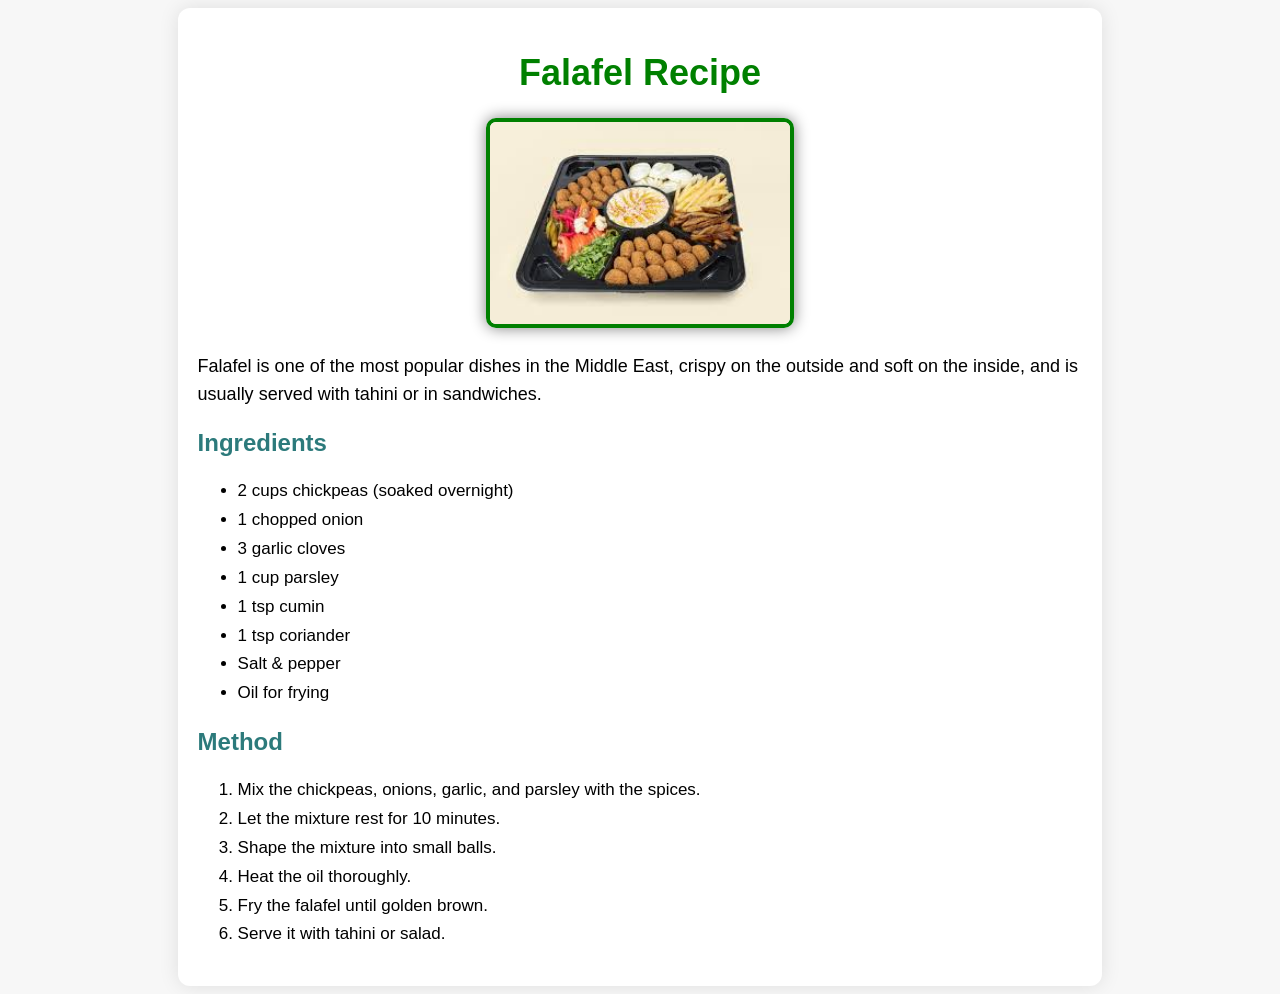
<file: Chapter1/Recipe page/index.html>
<!DOCTYPE html>
<html>
<head>
    <meta charset="UTF-8">
    <title>Falafel Recipe</title>
</head>

<body style="background-color: #f7f7f7; font-family: Arial;">

    <div style="
        width: 70%;
        margin: auto;
        background: white;
        padding: 20px;
        border-radius: 12px;
        box-shadow: 0 0 20px rgba(0,0,0,0.1);
    ">

        <h1 style="color: green; text-align:center; font-size: 36px;">
            Falafel Recipe
        </h1>

        <div style="text-align:center; margin-bottom: 20px;">
            <img src="[data-uri]" 
                 alt="Falafel" width="300"
                 style="border: 4px solid green; border-radius: 10px; box-shadow: 0 0 15px gray;">
        </div>

        <p style="font-size: 18px; line-height: 1.6;">
            Falafel is one of the most popular dishes in the Middle East, crispy on the outside and soft on the inside,
            and is usually served with tahini or in sandwiches.
        </p>

        <h2 style="color: #2c7a7b;">Ingredients</h2>
        <ul style="font-size: 17px; line-height: 1.7;">
            <li>2 cups chickpeas (soaked overnight)</li>
            <li>1 chopped onion</li>
            <li>3 garlic cloves</li>
            <li>1 cup parsley</li>
            <li>1 tsp cumin</li>
            <li>1 tsp coriander</li>
            <li>Salt & pepper</li>
            <li>Oil for frying</li>
        </ul>

        <h2 style="color: #2c7a7b;">Method</h2>
        <ol style="font-size: 17px; line-height: 1.7;">
            <li>Mix the chickpeas, onions, garlic, and parsley with the spices.</li>
            <li>Let the mixture rest for 10 minutes.</li>
            <li>Shape the mixture into small balls.</li>
            <li>Heat the oil thoroughly.</li>
            <li>Fry the falafel until golden brown.</li>
            <li>Serve it with tahini or salad.</li>
        </ol>

    </div>

</body>
</html>
</file>
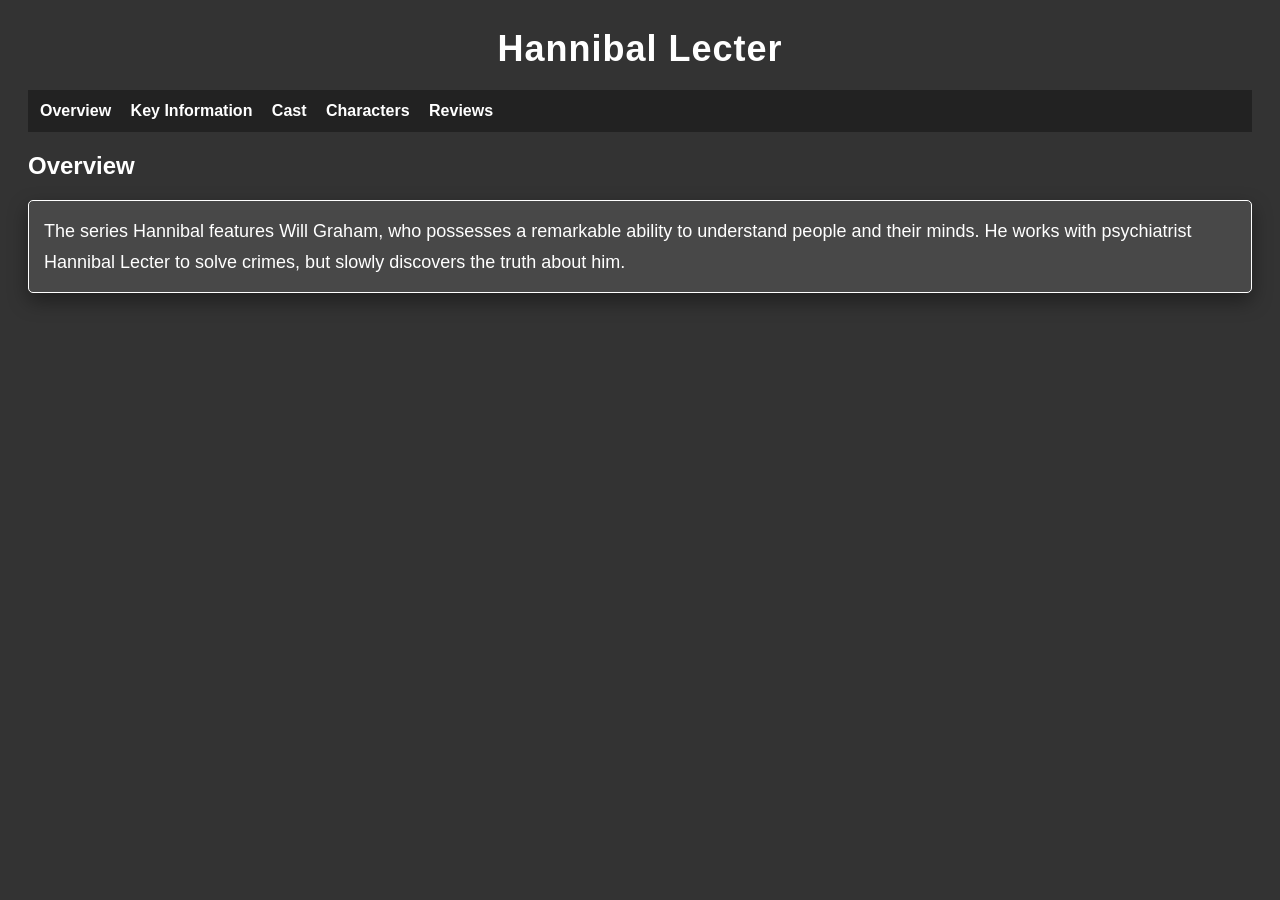
<file: Chapter2/Multi-page website Bonus/index.html>
<!DOCTYPE html>
<html lang="en">
<head>
    <meta charset="UTF-8">
    <meta name="viewport" content="width=device-width, initial-scale=1.0">
    <title>HANNIBAL SERIES</title>
    <link rel="stylesheet" href="style.css">
</head>

<body>

<h1 class="page-heading">Hannibal Lecter</h1>

<nav class="navbar">
    <a href="index.html">Overview</a>
    <a href="pages/info.html">Key Information</a>
    <a href="pages/cast.html">Cast</a>
    <a href="pages/characters.html">Characters</a>
    <a href="pages/reviews.html">Reviews</a>
</nav>

<h2>Overview</h2>

<p class="section-text">
The series Hannibal features Will Graham, who possesses a remarkable ability to understand people and their minds. He works with psychiatrist Hannibal Lecter to solve crimes, but slowly discovers the truth about him.
</p>

</body>
</html>
</file>
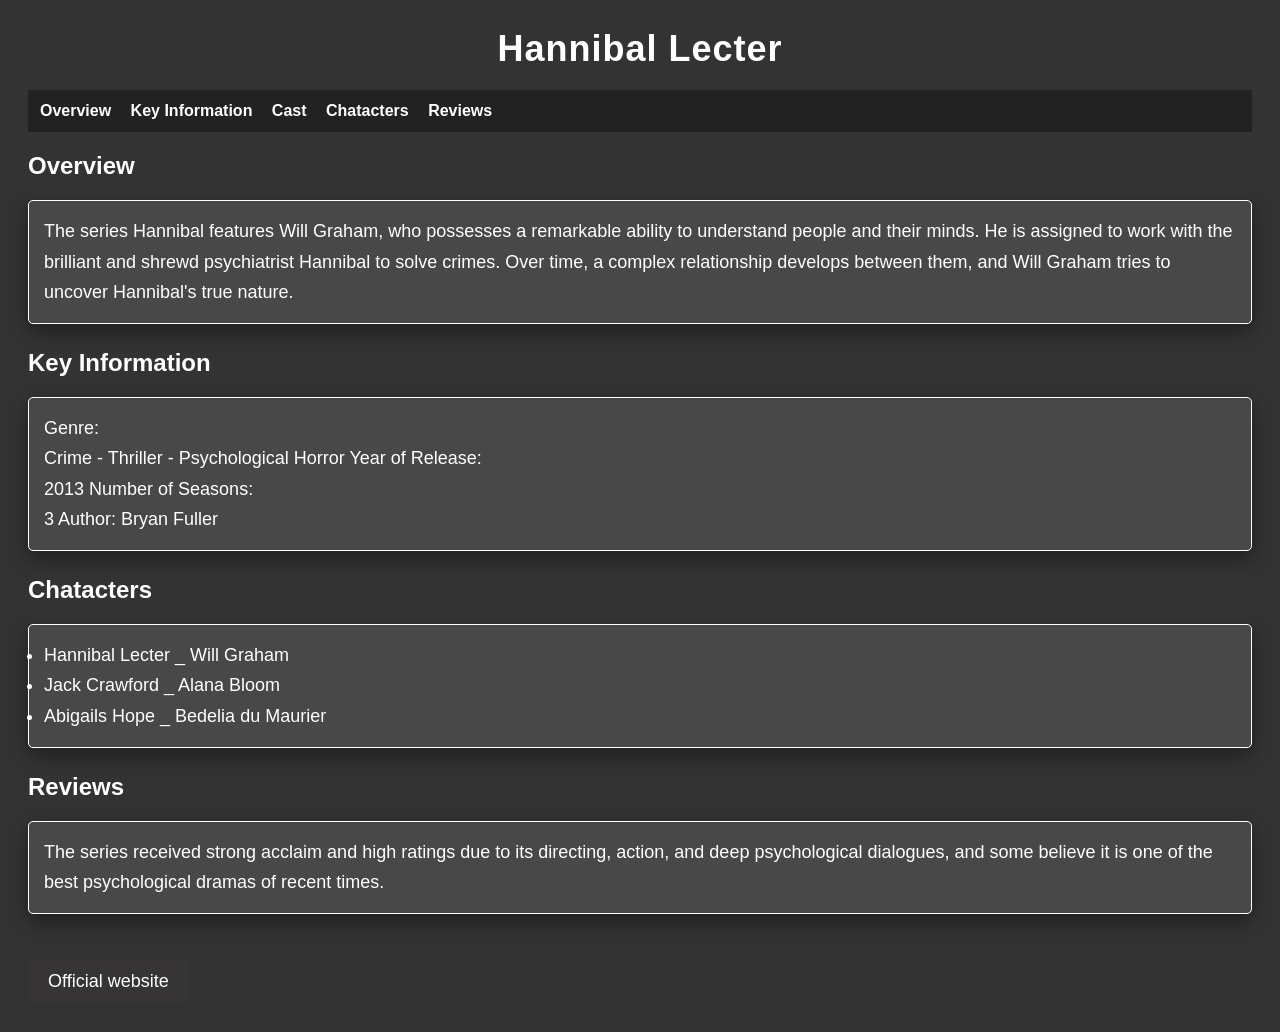
<file: Chapter2/One-page website/index.html>
<!DOCTYPE html>
<html lang="en">
<head>
    <meta charset="UTF-8">
    <meta name="viewport" content="width=device-width, initial-scale=1.0">
    <title>HANNIPAL SERIES</title>
    <link rel="stylesheet" href="style.css">

</head>
<body>
    <h1 class="page-heading">Hannibal Lecter</h1>
    <nav class="navbar">
        <a href="#overview">Overview</a>
                <a href="#information">Key Information</a>
                        <a href="#cast">Cast</a>
                                <a href="#characters">Chatacters</a>
                                        <a href="#reviews">Reviews</a>
                                        </nav>
                                        <h2 id="Overview">Overview</h2>
                                        <p class= section-text>
                                            The series Hannibal features Will Graham, who possesses a remarkable ability to understand people and their minds. He is assigned to work with the brilliant and shrewd psychiatrist Hannibal to solve crimes. Over time, a complex relationship develops between them, and Will Graham tries to uncover Hannibal's true nature.
</p>
<h2 id="Information">Key Information</h2>
<p class="section-text">
    Genre:<br> Crime - Thriller - Psychological Horror

Year of Release:<br> 2013

Number of Seasons:<br> 3

Author: Bryan Fuller
</p>
<h2 id="Chatacters">Chatacters</h2>
<ul class="section-text">
<li>Hannibal Lecter _ Will Graham</li>
<li>Jack Crawford _ Alana Bloom</li>
<li>Abigails Hope _ Bedelia du Maurier</li>
</ul>
<h2 id="reviews">Reviews</h2>
<p class="section-text">
    The series received strong acclaim and high ratings due to its directing, action, and deep psychological dialogues, and some believe it is one of the best psychological dramas of recent times.
</p>
<a href="https://www.nbc.com/" target="_blank" class="btn">
    Official website
</a>


</body>
</html>
</file>
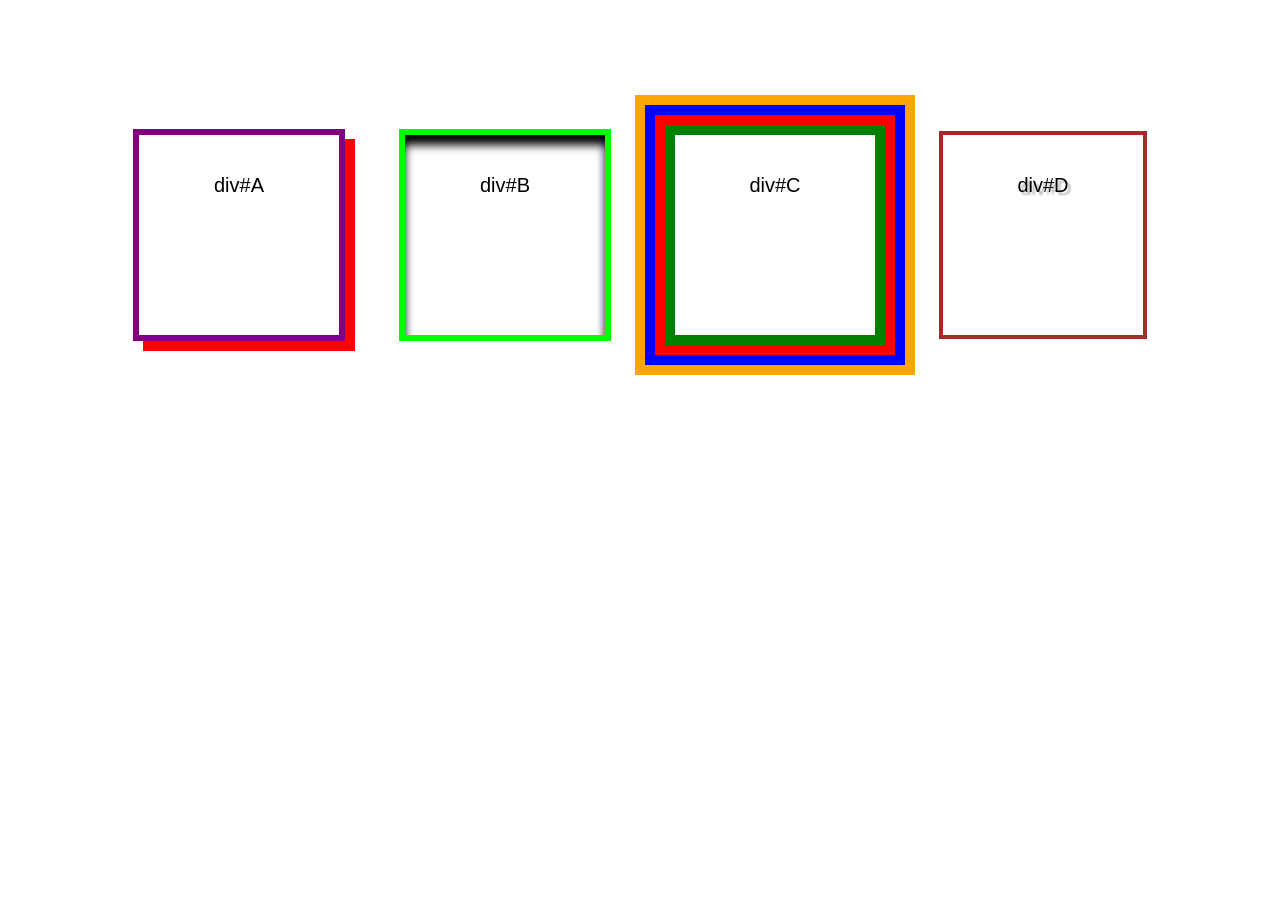
<file: Chapter3/Styling those divs Bonus/index.html>
<html lang="en">
  <head>
    <meta charset="UTF-8" />
    <meta http-equiv="X-UA-Compatible" content="IE=edge" />
    <meta name="viewport" content="width=device-width, initial-scale=1.0" />
    <link rel="stylesheet" href="style.css" type="text/css" />
    <link rel="stylesheet" href="additionalStyle.css" type="text/css" />
    <title>Styling those divs</title>
  </head>
  <body>
    <div id="A">div#A</div>
    <div id="B">div#B</div>
    <div id="C">div#C</div>
    <div id="D">div#D</div>
  </body>
</html>
</file>
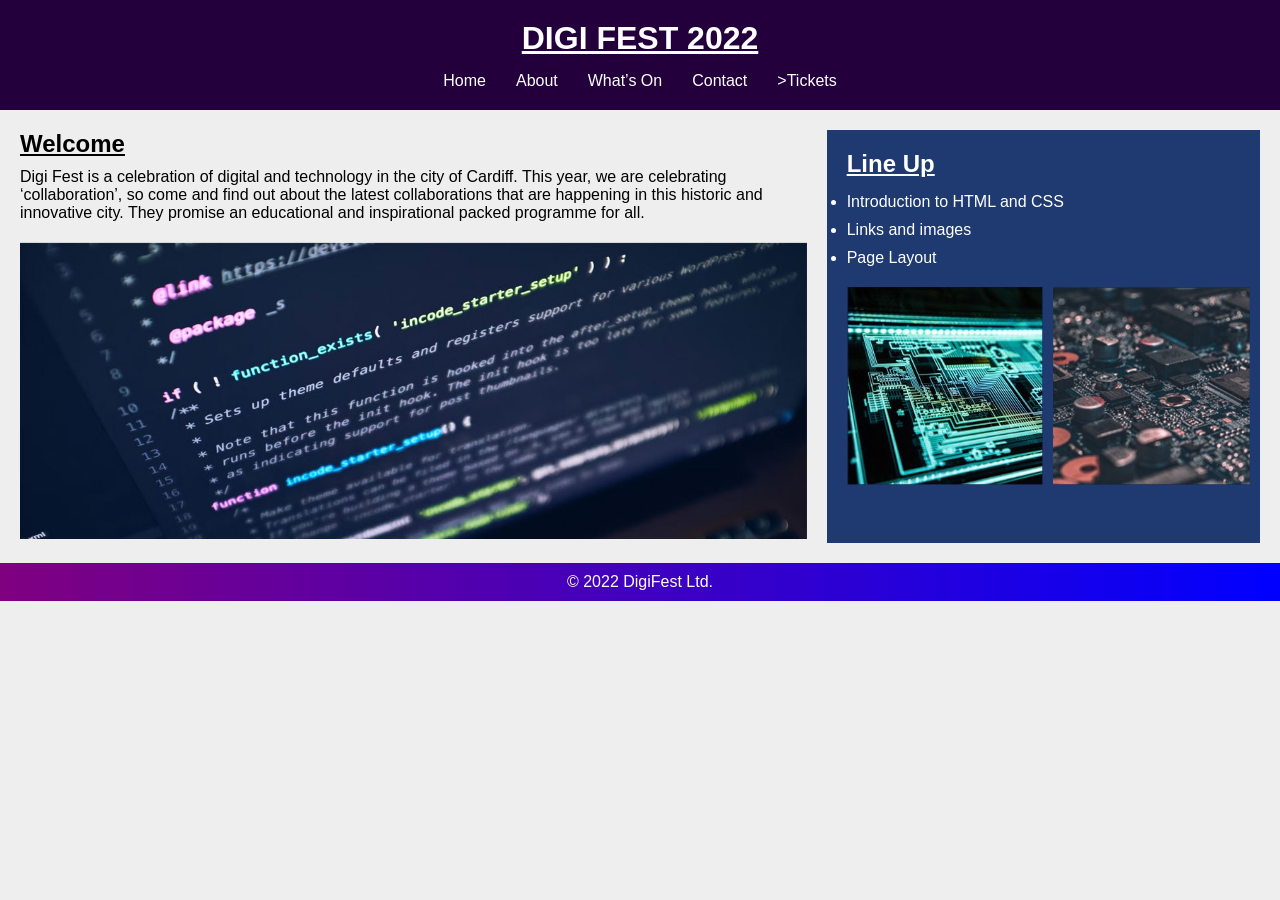
<file: Chapter4/Structuring a webpage/index.html>
<!DOCTYPE html>
<html lang="en">
<head>
    <meta charset="UTF-8">
    <title>Digi Fest 2022</title>
    <link rel="stylesheet" href="style.css">
</head>
<body>

<header>
    <h1>DIGI FEST 2022</h1>
    <nav>
        <ul>
            <li>Home</li>
            <li>About</li>
            <li>What’s On</li>
            <li>Contact</li>
            <li>>Tickets</li>
        </ul>
    </nav>
</header>

<main>
    <section class="left">
        <h2>Welcome</h2>
        <p>
            Digi Fest is a celebration of digital and technology in the city of Cardiff.
            This year, we are celebrating ‘collaboration’, so come and find out about
            the latest collaborations that are happening in this historic and innovative city.
            They promise an educational and inspirational packed programme for all.
        </p>

        
        <img src="ttt.3.jpg" alt="Code Image">
    </section>

    <aside class="right">
        <h2>Line Up</h2>
        <ul>
            <li>Introduction to HTML and CSS</li>
            <li>Links and images</li>
            <li>Page Layout</li>
        </ul>

        <div class="images">
            <img src="ttt.2.jpg" alt="Hardware 1">

            <img src="ttt.1.jpg" alt="Hardware 2">
        </div>
    </aside>
</main>

<footer>
    © 2022 DigiFest Ltd.
</footer>

</body>
</html>
</file>
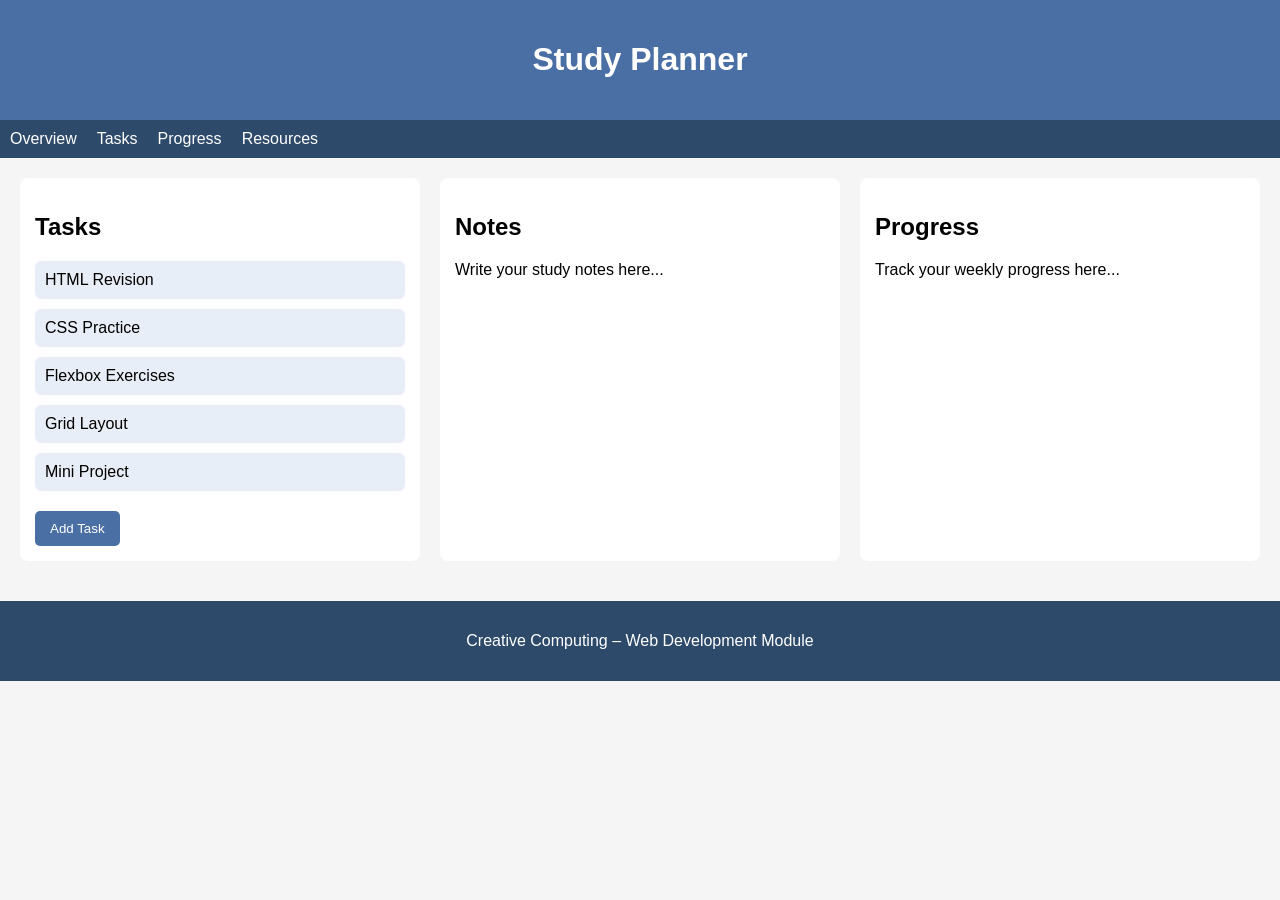
<file: Chapter4/Study planner Bonus/index.html>
<!DOCTYPE html>
<html lang="en">
<head>
    <meta charset="UTF-8" />
    <meta name="viewport" content="width=device-width, initial-scale=1.0" />
    <title>Study Planner</title>

    <!-- External CSS file -->
    <link rel="stylesheet" href="style.css" />
</head>

<body>

    <!-- Header section -->
    <header>
        <h1>Study Planner  </h1>
    </header>

    <!-- Navigation menu -->
    <nav>
        <ul>
            <li><a href="#">Overview</a></li>
            <li><a href="#">Tasks</a></li>
            <li><a href="#">Progress</a></li>
            <li><a href="#">Resources</a></li>
        </ul>
    </nav>

    <!-- Main content area (3 columns) -->
    <main>

        <!-- Column 1 -->
        <section class="column">
            <h2>Tasks</h2>

            <!-- Demo items -->
            <article class="item">HTML Revision</article>
            <article class="item">CSS Practice</article>
            <article class="item">Flexbox Exercises</article>
            <article class="item">Grid Layout</article>
            <article class="item">Mini Project</article>

            <!-- Required button -->
            <button>Add Task</button>
        </section>

        <!-- Column 2 -->
        <section class="column">
            <h2>Notes</h2>
            <p>Write your study notes here...</p>
        </section>

        <!-- Column 3 -->
        <section class="column">
            <h2>Progress</h2>
            <p>Track your weekly progress here...</p>
        </section>

    </main>

    <!-- Footer -->
    <footer>
        <p>Creative Computing – Web Development Module</p>
    </footer>

</body>
</html>
</file>
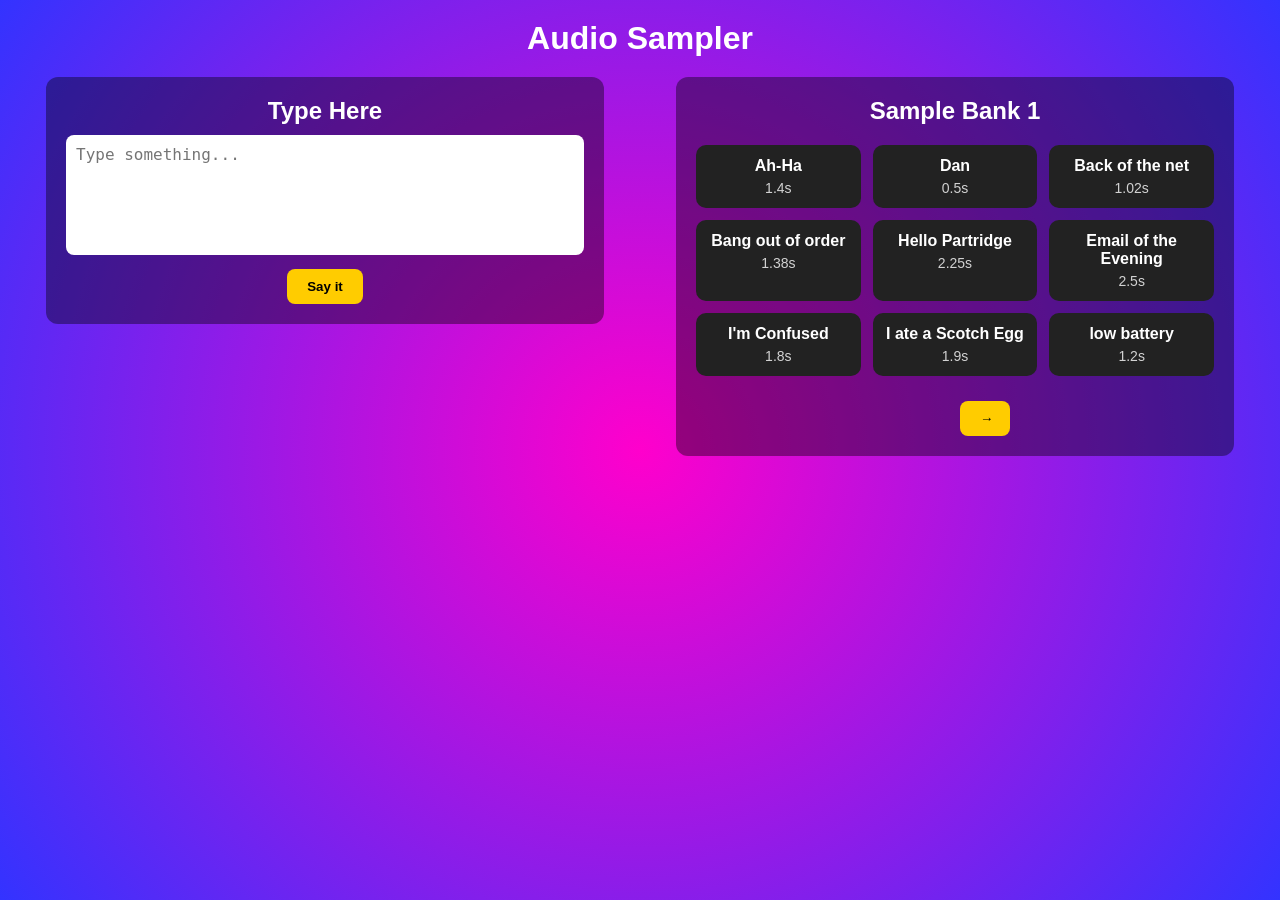
<file: Chapter5/Alan Partridge Soundboard Bonus/index.html>
<!DOCTYPE html>
<html lang="en">
<head>
  <meta charset="UTF-8">
  <title>Advanced Audio Sampler</title>
  <link rel="stylesheet" href="style.css">
</head>
<body>

  <h1>Audio Sampler</h1>

  <div class="container">

   
    <section class="text-to-speech">
      <h2>Type Here</h2>
      <textarea id="textInput" placeholder="Type something..."></textarea>
      <button id="sayButton">Say it</button>
    </section>

    
    <section class="soundboard">
      <h2 id="bankTitle">Sample Bank 1</h2>

      <div class="grid" id="sampleGrid">
      </div>

      <div class="arrows">
        <button id="leftArrow" class="arrow hidden">←</button>
        <button id="rightArrow" class="arrow">→</button>
      </div>
    </section>

  </div>

  <script src="index.js"></script>
</body>
</html>
</file>
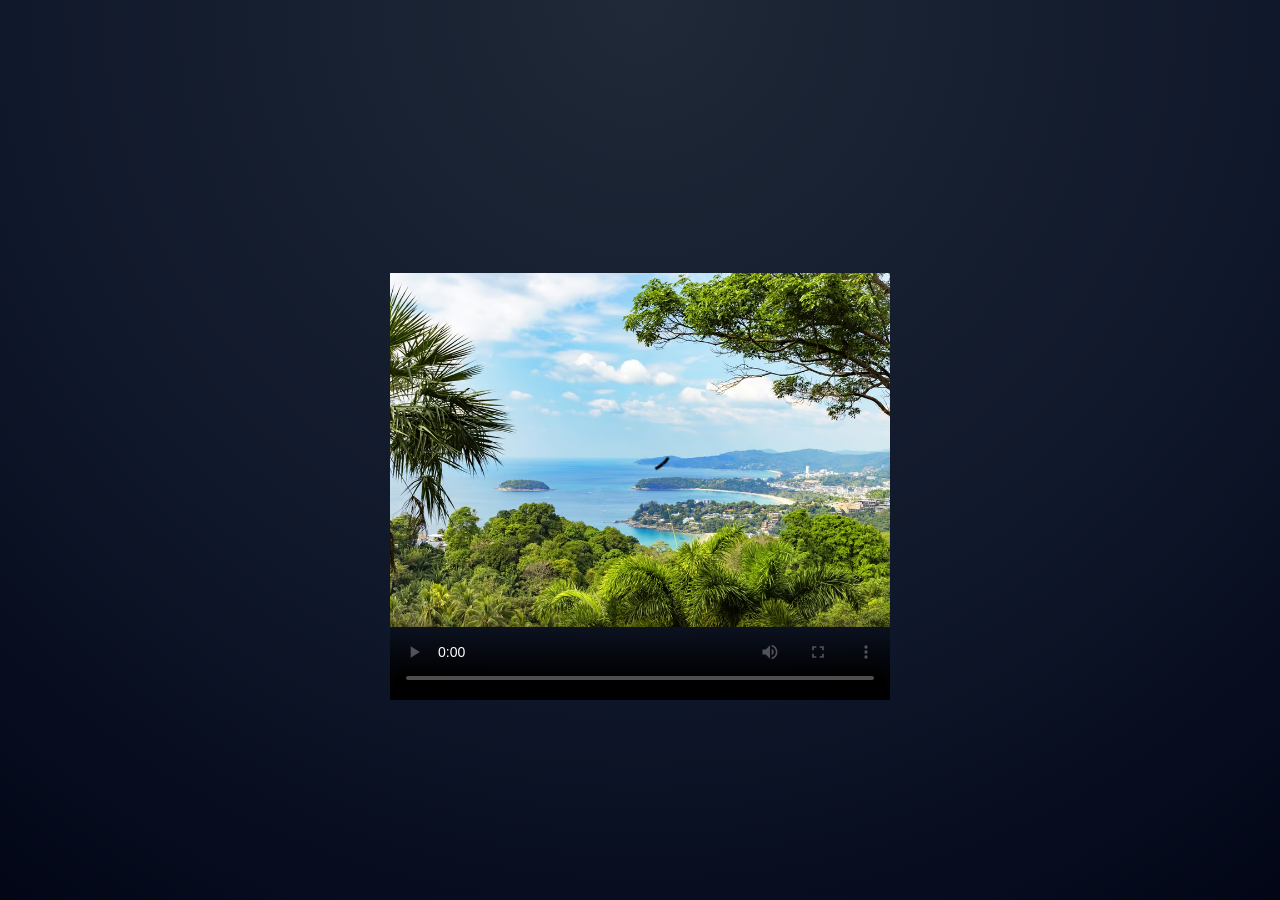
<file: Chapter5/Embed Video/index.html>
<!DOCTYPE html>
<html lang="en">
<head>
    <meta charset="UTF-8">
    <title>Embed Video</title>
    <link rel="stylesheet" href="style.css">
</head>
<body>
    <main>
        
        <video 
            src="video play.mp4" 
            poster="Poster.avif" height="500" width="500"
            loop 
            controls>              
        </video>

    </main>
</body>
</html>
</file>
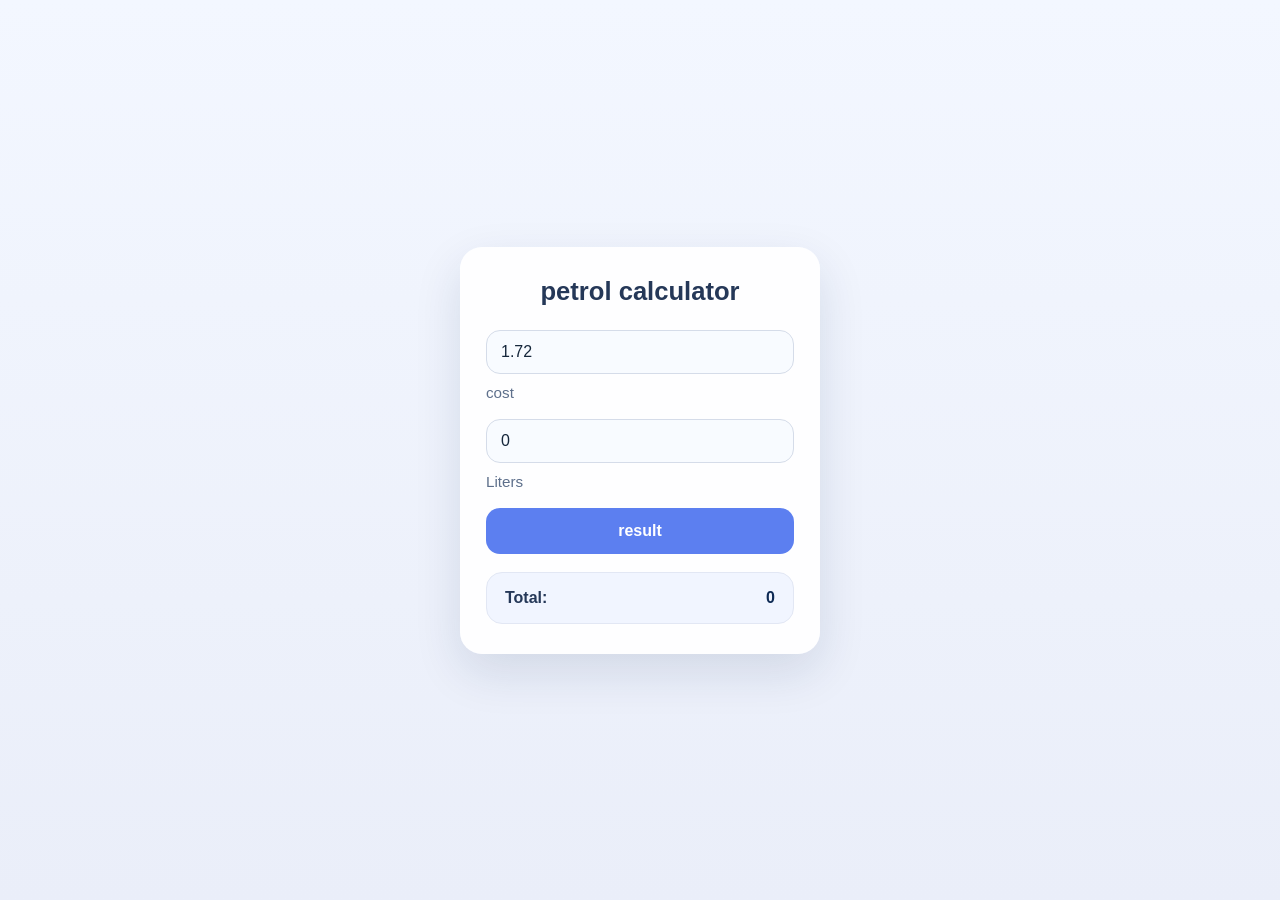
<file: Chapter6/Petrol Calculator/index.html>
<!DOCTYPE html>
<html lang="en">
<head>
    <meta charset="UTF-8">
    <title>petrol calculator</title>
    <link rel="stylesheet" href="style.css">
</head>

<body>
<div class="form-container">
    <h2>petrol calculator</h2>
    <div class="input-box">
        <input id="cost" type="number" value="1.72">
        <span>cost</span>
    </div>
    <div class="input-box">
        <input id="liters" type="number" value="0">
        <span>Liters</span>
    </div>
    <button class="calculate-btn">result</button>
    <div class="result-box">
        <span>Total:</span>
        <span id="result">0</span>
    </div>
</div>
<script src="script.js" defer></script>
</body>
</html>
</file>
<file: Chapter2/Multi-page website Bonus/style.css>
body {
    font-family: Arial, sans-serif;
    background-color: #333333;
    color: white;
    padding: 20px;
}

.page-heading {
    font-size: 36px;
    margin: 0 0 20px;
    letter-spacing: 1px;
    text-align: center;
}

.navbar {
    background-color: #222;
    padding: 12px;
    margin-bottom: 20px;
}

.navbar a {
    color: white;
    margin-right: 15px;
    text-decoration: none;
    font-weight: bold;
}

.section-text {
    font-size: 18px;
    line-height: 1.7;
    margin-bottom: 25px;
    background-color: rgba(255, 255, 255, 0.1);
    border: 1px solid white;
    padding: 15px;
    border-radius: 5px;
    box-shadow: 0 8px 20px rgba(0, 0, 0, 0.4);
}

.btn {
    background-color: rgb(54, 52, 52);
    color: white;
    padding: 12px 20px;
    text-decoration: none;
    border-radius: 6px;
    font-size: 18px;
    display: inline-block;
    margin-top: 20px;
}

.btn:hover {
    background-color: darkblue;
}
</file>
<file: Chapter2/One-page website/style.css>
body {
    font-family: Arial, sans-serif;
    background-color: #333333;
    color: white;
    padding: 20px;
}

.page-heading {
    font-size: 36px;
    margin: 0 0 20px;
    letter-spacing: 1px;
    text-align: center;
}

.navbar {
    background-color: #222;
    padding: 12px;
    margin-bottom: 20px;
}

.navbar a {
    color: white;
    margin-right: 15px;
    text-decoration: none;
    font-weight: bold;
}

.section-text {
    font-size: 18px;
    line-height: 1.7;
    margin-bottom: 25px;
    background-color: rgba(255, 255, 255, 0.1);
    border: 1px solid white;
    padding: 15px;
    border-radius: 5px;
    box-shadow: 0 8px 20px rgba(0, 0, 0, 0.4);
}

.btn {
    background-color: rgb(54, 52, 52);
    color: white;
    padding: 12px 20px;
    text-decoration: none;
    border-radius: 6px;
    font-size: 18px;
    display: inline-block;
    margin-top: 20px;
}

.btn:hover {
    background-color: rgb(8, 8, 10);
}
</file>
<file: Chapter3/Styling those divs Bonus/style.css>
div {
  display: inline-block;
  font-family: sans-serif;
  font-size: 20px;
  margin: 25px;
  border: 4px solid black;
  line-height: 100px;
  text-align: center;
  width: 200px;
  height: 200px;
}

body {
  margin: 100px auto;
  width: max-content;
}
</file>
<file: Chapter3/Styling those divs Bonus/additionalStyle.css>
#A {
  border: 6px solid purple;
  box-shadow: 10px 10px 0px red;
}

#B {
  border: 6px solid lime;
  box-shadow: inset 0px 10px 10px black;
}

#C {
  border: 10px solid green;
  box-shadow:
    0 0 0 10px red,
    0 0 0 20px blue,
    0 0 0 30px orange;
}

#D {
  border: 4px solid brown;
  color: black;
  text-shadow: 3px 3px 2px rgba(0,0,0,0.3);
}
</file>
<file: Chapter4/Structuring a webpage/style.css>
* {
    margin: 0;
    padding: 0;
    box-sizing: border-box;
    font-family: Arial, sans-serif;
}

body {
    background: #eee;
}

/* Header */
header {
    background: #23003b;
    color: white;
    text-align: center;
    padding: 20px 0;
}

header h1 {
    text-decoration: underline;
    margin-bottom: 15px;
}

nav ul {
    list-style: none;
    display: flex;
    justify-content: center;
    gap: 30px;
}

nav li {
    cursor: pointer;
}

main {
    display: flex;
    padding: 20px;
    gap: 20px;
}

.left {
    flex: 2;
}

.left h2 {
    margin-bottom: 10px;
    text-decoration: underline;
}

.left p {
    margin-bottom: 20px;
}

.left img {
    width: 100%;
}

.right {
    flex: 1;
    background: #1f3a70;
    color: white;
    padding: 20px;
}

.right h2 {
    text-decoration: underline;
    margin-bottom: 15px;
}

.right ul {
    margin-bottom: 20px;
}

.right li {
    margin-bottom: 10px;
}

.images {
    display: flex;
    gap: 10px;
}

.images img {
    width: 50%;
}

footer {
    background: linear-gradient(to right, purple, blue);
    color: white;
    text-align: center;
    padding: 10px;
}
</file>
<file: Chapter4/Study planner Bonus/style.css>
/* General page styling */
body {
    font-family: Arial, sans-serif;
    margin: 0;
    background: #f5f5f5;
}

/* Header */
header {
    background: #4a6fa5;
    color: white;
    padding: 20px;
    text-align: center;
}

/* Navigation menu */
nav {
    background: #2e4a6b;
    padding: 10px;
}

nav ul {
    list-style: none;
    display: flex;
    gap: 20px;
    margin: 0;
    padding: 0;
}

nav a {
    color: white;
    text-decoration: none;
}

/* Main content layout (3 columns) */
main {
    display: flex;
    gap: 20px;
    padding: 20px;
}

/* Each column */
.column {
    background: white;
    padding: 15px;
    border-radius: 8px;
    flex: 1;
}

/* Demo items */
.item {
    background: #e8eef7;
    padding: 10px;
    margin-bottom: 10px;
    border-radius: 6px;
}

/* Button styling */
button {
    margin-top: 10px;
    padding: 10px 15px;
    background: #4a6fa5;
    color: white;
    border: none;
    border-radius: 5px;
}

/* Footer */
footer {
    background: #2e4a6b;
    color: white;
    text-align: center;
    padding: 15px;
    margin-top: 20px;
}
</file>
<file: Chapter5/Alan Partridge Soundboard Bonus/style.css>
* {
  box-sizing: border-box;
  margin: 0;
  padding: 0;
}

body {
  font-family: Arial, sans-serif;
  background: radial-gradient(circle, #ff00cc, #3333ff);
  color: white;
  min-height: 100vh;
  padding: 20px;
  text-align: center;
}

h1 {
  margin-bottom: 20px;
}

.container {
  display: flex;
  justify-content: space-around;
  align-items: flex-start;
  flex-wrap: wrap;
  gap: 20px;
}

.text-to-speech,
.soundboard {
  background-color: rgba(0, 0, 0, 0.4);
  padding: 20px;
  border-radius: 12px;
  width: 45%;
  min-width: 280px;
}

.text-to-speech h2,
.soundboard h2 {
  margin-bottom: 10px;
}

textarea {
  width: 100%;
  height: 120px;
  border-radius: 8px;
  border: none;
  padding: 10px;
  font-size: 16px;
  resize: none;
}

button {
  margin-top: 10px;
  padding: 10px 20px;
  border-radius: 8px;
  border: none;
  font-weight: bold;
  cursor: pointer;
  background-color: #ffcc00;
  color: #000;
  transition: 0.3s;
}

button:hover {
  background-color: #ffffff;
}

.grid {
  display: grid;
  grid-template-columns: repeat(3, 1fr);
  gap: 12px;
  margin-top: 20px;
}

.sample {
  background-color: #222;
  padding: 12px;
  border-radius: 10px;
  cursor: pointer;
  transition: 0.3s;
}

.sample-title {
  font-weight: bold;
  margin-bottom: 5px;
}

.sample-length {
  font-size: 14px;
  opacity: 0.8;
}

.sample:hover {
  background-color: #ffcc00;
  color: #000;
}


.arrows {
  margin-top: 15px;
  display: flex;
  justify-content: center;
  gap: 10px;
}

.arrow {
  width: 50px;
}

.hidden {
  visibility: hidden;
}
</file>
<file: Chapter5/Embed Video/style.css>
* {
    margin: 0;
    padding: 0;
    box-sizing: border-box;
}

body {
    min-height: 100vh;
    font-family: Arial, sans-serif;
    background: radial-gradient(circle at top, #1f2937 0%, #0f172a 60%, #020617 100%);
    color: #e2e8f0;
}

main {
    min-height: 100vh;
    display: flex;
    justify-content: center;
    align-items: center;
    padding: 30px;
}

.video-card {
    width: min(950px, 100%);
    background: rgba(15, 23, 42, 0.95);
    border: 1px solid rgba(148, 163, 184, 0.18);
    border-radius: 24px;
    box-shadow: 0 24px 80px rgba(15, 23, 42, 0.55);
    padding: 28px;
    text-align: center;
}

.video-card h2 {
    font-size: clamp(1.8rem, 2.5vw, 2.6rem);
    margin-bottom: 18px;
    letter-spacing: 0.015em;
}

.video-card video {
    width: 100%;
    max-width: 900px;
    height: auto;
    border-radius: 18px;
    overflow: hidden;
    box-shadow: 0 28px 60px rgba(0, 0, 0, 0.35);
    background: #000;
}

.video-card p {
    margin-top: 18px;
    font-size: 1rem;
    line-height: 1.7;
    color: #cbd5e1;
}
</file>
<file: Chapter6/Petrol Calculator/style.css>
* {
    box-sizing: border-box;
}

body {
    margin: 0;
    min-height: 100vh;
    font-family: Arial, sans-serif;
    background: linear-gradient(180deg, #f3f7ff 0%, #eaeef9 100%);
    display: flex;
    align-items: center;
    justify-content: center;
    padding: 20px;
}

.form-container {
    width: 100%;
    max-width: 360px;
    background: rgba(255, 255, 255, 0.95);
    border-radius: 22px;
    padding: 30px 26px;
    box-shadow: 0 18px 48px rgba(20, 40, 80, 0.12);
    text-align: center;
}

h2 {
    margin: 0 0 24px;
    font-size: 1.6rem;
    color: #253858;
}

.input-box {
    display: flex;
    flex-direction: column;
    gap: 10px;
    margin-bottom: 18px;
    text-align: left;
}

.input-box span {
    color: #5d6f8b;
    font-size: 0.95rem;
}

input {
    width: 100%;
    padding: 12px 14px;
    border: 1px solid #d5dce9;
    border-radius: 14px;
    font-size: 1rem;
    color: #16273b;
    background: #f8fbff;
    outline: none;
    transition: border-color 0.2s ease, box-shadow 0.2s ease;
}

input:focus {
    border-color: #5c7ff0;
    box-shadow: 0 0 0 4px rgba(92, 127, 240, 0.12);
}

.calculate-btn {
    width: 100%;
    padding: 14px 0;
    border: none;
    border-radius: 14px;
    background: #5c7ff0;
    color: #fff;
    font-size: 1rem;
    font-weight: 700;
    cursor: pointer;
    transition: transform 0.2s ease, background 0.2s ease;
    margin-bottom: 18px;
}

.calculate-btn:hover {
    background: #425fe2;
    transform: translateY(-1px);
}

.result-box {
    display: flex;
    justify-content: space-between;
    align-items: center;
    padding: 16px 18px;
    border-radius: 16px;
    background: #f1f5ff;
    border: 1px solid #e2e7f4;
    color: #253858;
    font-weight: 600;
}

.result-box span:last-child {
    color: #0f2b55;
}
</file>
